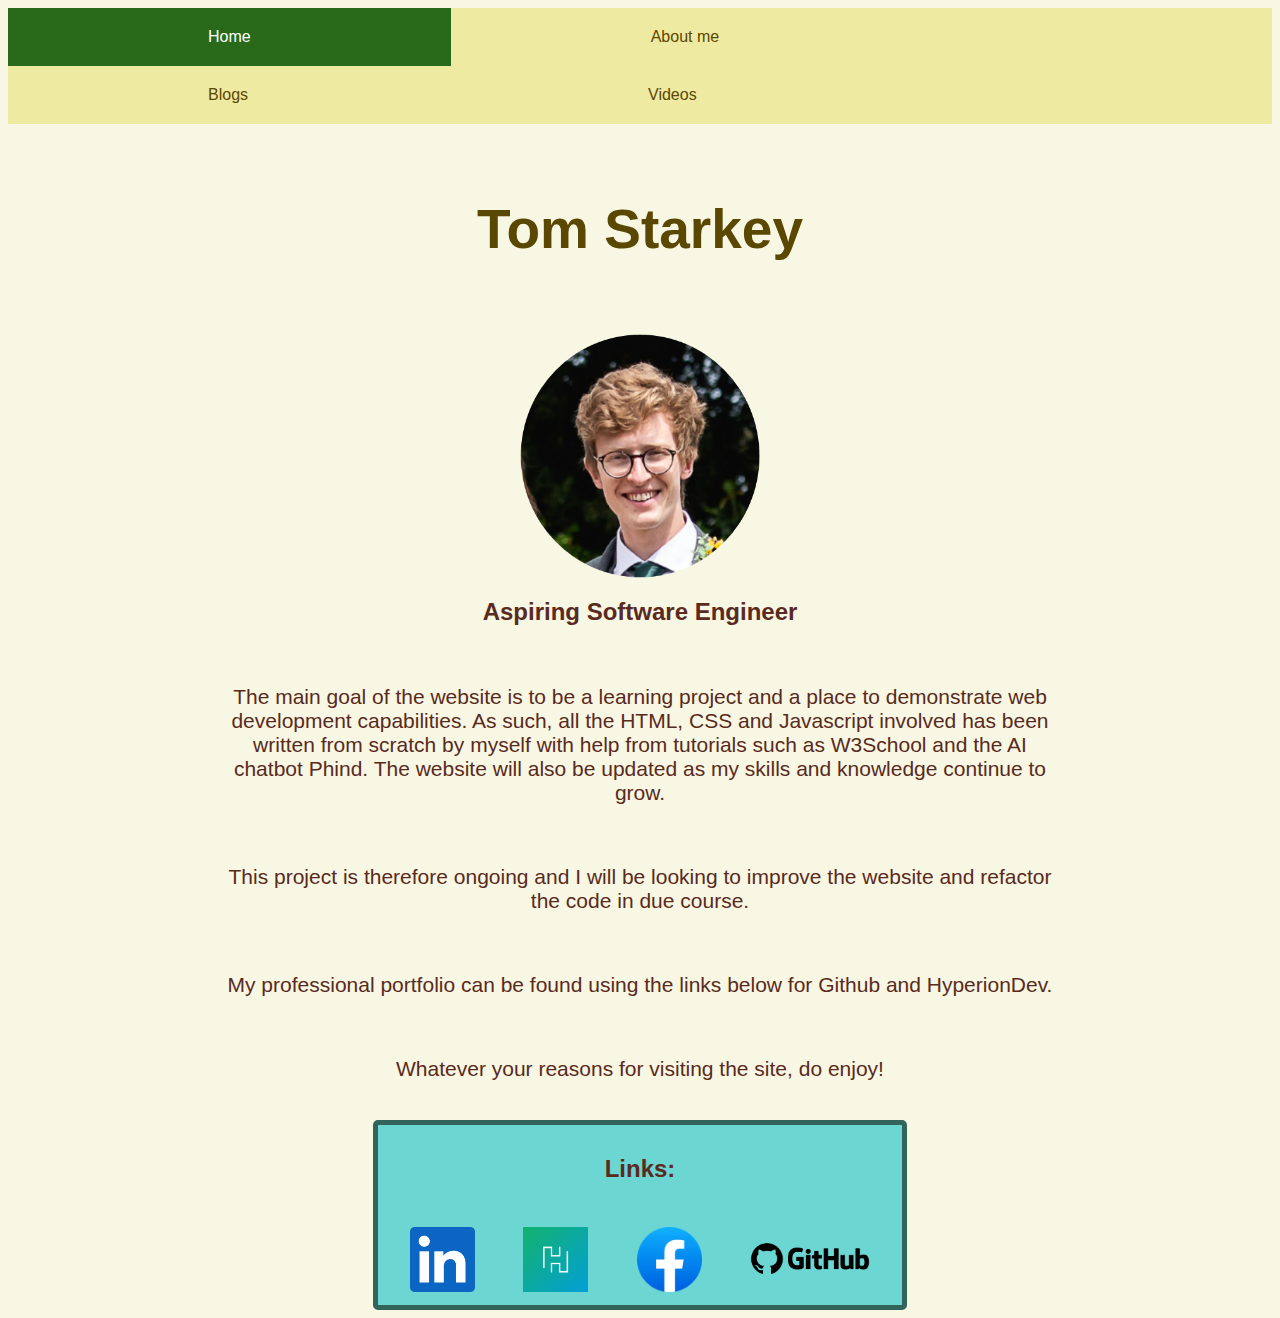
<file: index.html>
<!DOCTYPE html>
    <html lang="en">
        <head>
            <meta charset="UTF-8">
            <meta http-equiv="X-UA-Compatible" content="IE=edge">
            <meta name="viewport" content="width=device-width, initial-scale=1.0">
            <title>Tom Starkey</title>
            <link rel="stylesheet" href="style.css">
        </head>
        <body>
            
            <div class="nav">
                <ul>
                    <li><a href="index.html" class="active" >Home</a></li>
                    <li><a href="about_me.html" >About me</a></li>
                    <li><a href="blogs.html">Blogs</a></li>
                    <li><a href="videos.html">Videos</a></li>
                </ul>
            </div>
            <br>
            <br>
            <h1>Tom Starkey</h1>
            <center>
            <div class="about_me">
                <br>
                <br>
                <image src="tom head circle.png" alt = "Tom Starkey headshot" class="center" style="width: 240px;" >
                <h2>Aspiring Software Engineer</h2>
                <br>
                <div>
                    <p>The main goal of the website is to be a learning project and
                        a place to demonstrate web development capabilities. 
                        As such, all the HTML, CSS and Javascript involved has been written from scratch by myself
                        with help from tutorials such as W3School and the AI chatbot Phind. The website will also be updated
                        as my skills and knowledge continue to grow.</p>
                    <br>
                    <p>This project is therefore ongoing and I will be looking to improve the website and refactor the code in due course.</p>
                    <br>
                    <p>My professional portfolio can be found using the links below for Github and HyperionDev.
                    </p>
                    <br>
                    <p>Whatever your reasons for visiting the site, do enjoy!</p>
                </div>
                <br>
            </center>
            </div>
            <div class="links">
                <h2>Links:</h2>
                <a href="https://www.linkedin.com/in/tom-starkey-3850461b8/"><image src="LinkedIn_logo.png" class="logos"></a>
                <a href="https://www.hyperiondev.com/portfolio/148228/"><image src="Hyperiondev_logo.jpg" class="logos"></a>
                <a href="https://www.facebook.com/tom.starkey.733"><image src="facebook_logo.png" class="logos"></a>
                <a href="https://github.com/TomStarkey"><image src="github.png" class="logos" style = "width: 120px"></a>    
            </div>
        </body>
    </html>
</file>
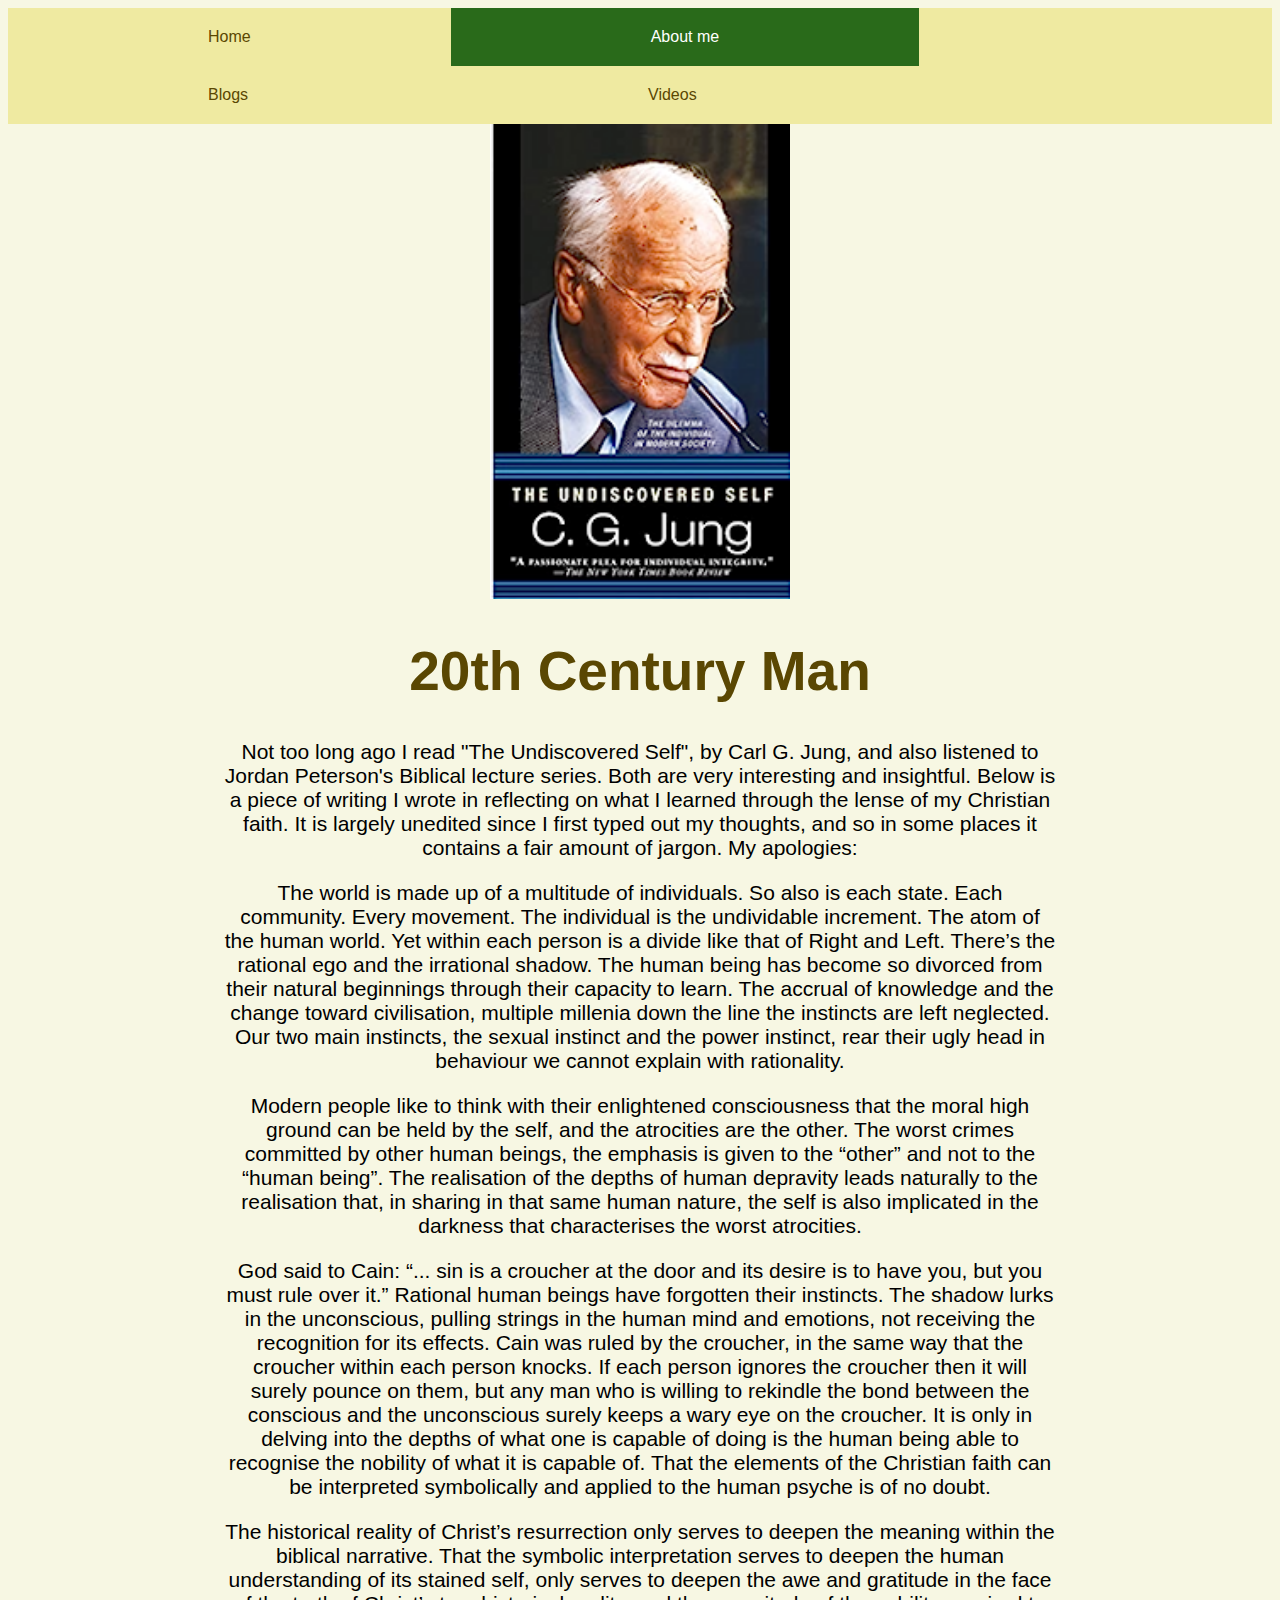
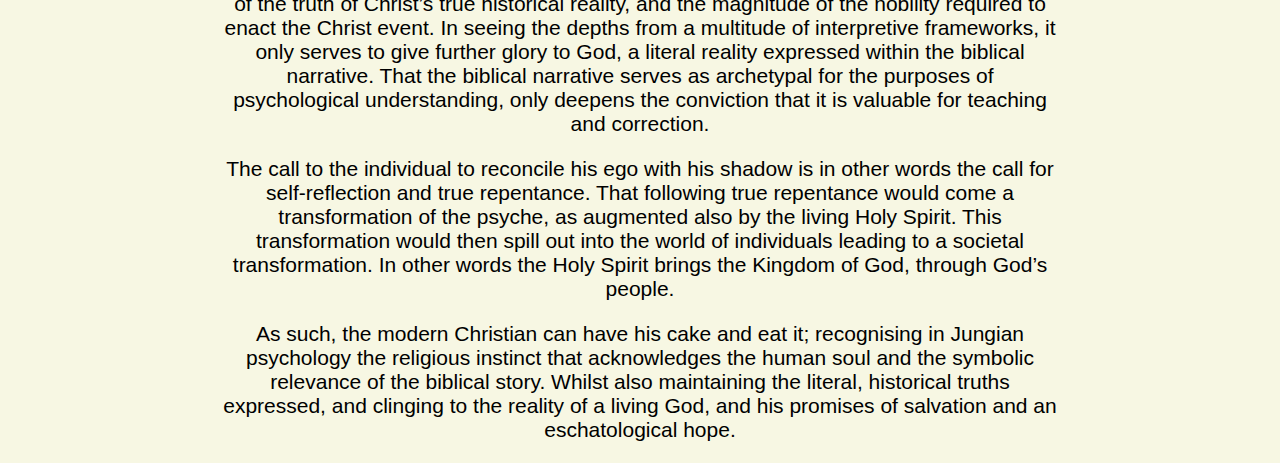
<file: 20th_century_man.html>
<!DOCTYPE html>
<html lang="en">
    <head>
        <link rel="stylesheet" href="style.css">
        <meta charset="UTF-8">
        <meta name="viewport" content="width=device-width, initial-scale=1.0">
        <title>20th Century Man</title>
    </head>
    <body>
        <div class="nav">
            <ul>
                <li><a href="home.html" >Home</a></li>
                <li><a href="about_me.html" class="active">About me</a></li>
                <li><a href="blogs.html">Blogs</a></li>
                <li><a href="videos.html">Videos</a></li>
            </ul>
        </div>
        <center>
            <img src="Undiscovered_Self.png" alt="The Undiscovered Self by Carl G. Jung" width="300px">
            <h1>20th Century Man</h1>
            <div>
                <p id="content">Not too long ago I read "The Undiscovered Self", by Carl G. Jung, 
                     and also listened to Jordan Peterson's Biblical lecture series. 
                     Both are very interesting and insightful. Below is a piece of writing I wrote
                    in reflecting on what I learned through the lense of my Christian faith. 
                    It is largely unedited since I first typed out my thoughts, and so in some places it
                    contains a fair amount of jargon. My apologies:</p>
                
                <p id="content">
                    The world is made up of a multitude of individuals. So also is each state. Each community. Every movement. The individual is the undividable increment. The atom of the human world. Yet within each person is a divide like that of Right and Left. There’s the rational ego and the irrational shadow. The human being has become so divorced from their natural beginnings through their capacity to learn. The accrual of knowledge and the change toward civilisation, multiple millenia down the line the instincts are left neglected. Our two main instincts, the sexual instinct and the power instinct, rear their ugly head in behaviour we cannot explain with rationality. 
                </p>
                <p id="content">Modern people like to think with their enlightened consciousness that the moral high ground can be held by the self, and the atrocities are the other. The worst crimes committed by other human beings, the emphasis is given to the “other” and not to the “human being”. The realisation of the depths of human depravity leads naturally to the realisation that, in sharing in that same human nature, the self is also implicated in the darkness that characterises the worst atrocities.</p>
                <p id="content">God said to Cain: “... sin is a croucher at the door and its desire is to have you, but you must rule over it.” Rational human beings have forgotten their instincts. The shadow lurks in the unconscious, pulling strings in the human mind and emotions, not receiving the recognition for its effects. Cain was ruled by the croucher, in the same way that the croucher within each person knocks. If each person ignores the croucher then it will surely pounce on them, but any man who is willing to rekindle the bond between the conscious and the unconscious surely keeps a wary eye on the croucher. It is only in delving into the depths of what one is capable of doing is the human being able to recognise the nobility of what it is capable of. That the elements of the Christian faith can be interpreted symbolically and applied to the human psyche is of no doubt. </p>
                <p id="content">The historical reality of Christ’s resurrection only serves to deepen the meaning within the biblical narrative. That the symbolic interpretation serves to deepen the human understanding of its stained self, only serves to deepen the awe and gratitude in the face of the truth of Christ’s true historical reality, and the magnitude of the nobility required to enact the Christ event. In seeing the depths from a multitude of interpretive frameworks, it only serves to give further glory to God, a literal reality expressed within the biblical narrative. That the biblical narrative serves as archetypal for the purposes of psychological understanding, only deepens the conviction that it is valuable for teaching and correction.</p>
                <p id="content">The call to the individual to reconcile his ego with his shadow is in other words the call for self-reflection and true repentance. That following true repentance would come a transformation of the psyche, as augmented also by the living Holy Spirit. This transformation would then spill out into the world of individuals leading to a societal transformation. In other words the Holy Spirit brings the Kingdom of God, through God’s people.</p>
                <p id="content">As such, the modern Christian can have his cake and eat it; recognising in Jungian psychology the religious instinct that acknowledges the human soul and the symbolic relevance of the biblical story. Whilst also maintaining the literal, historical truths expressed, and clinging to the reality of a living God, and his promises of salvation and an eschatological hope.</p>
            </div>
        </center>
    </body>
</html>
</file>
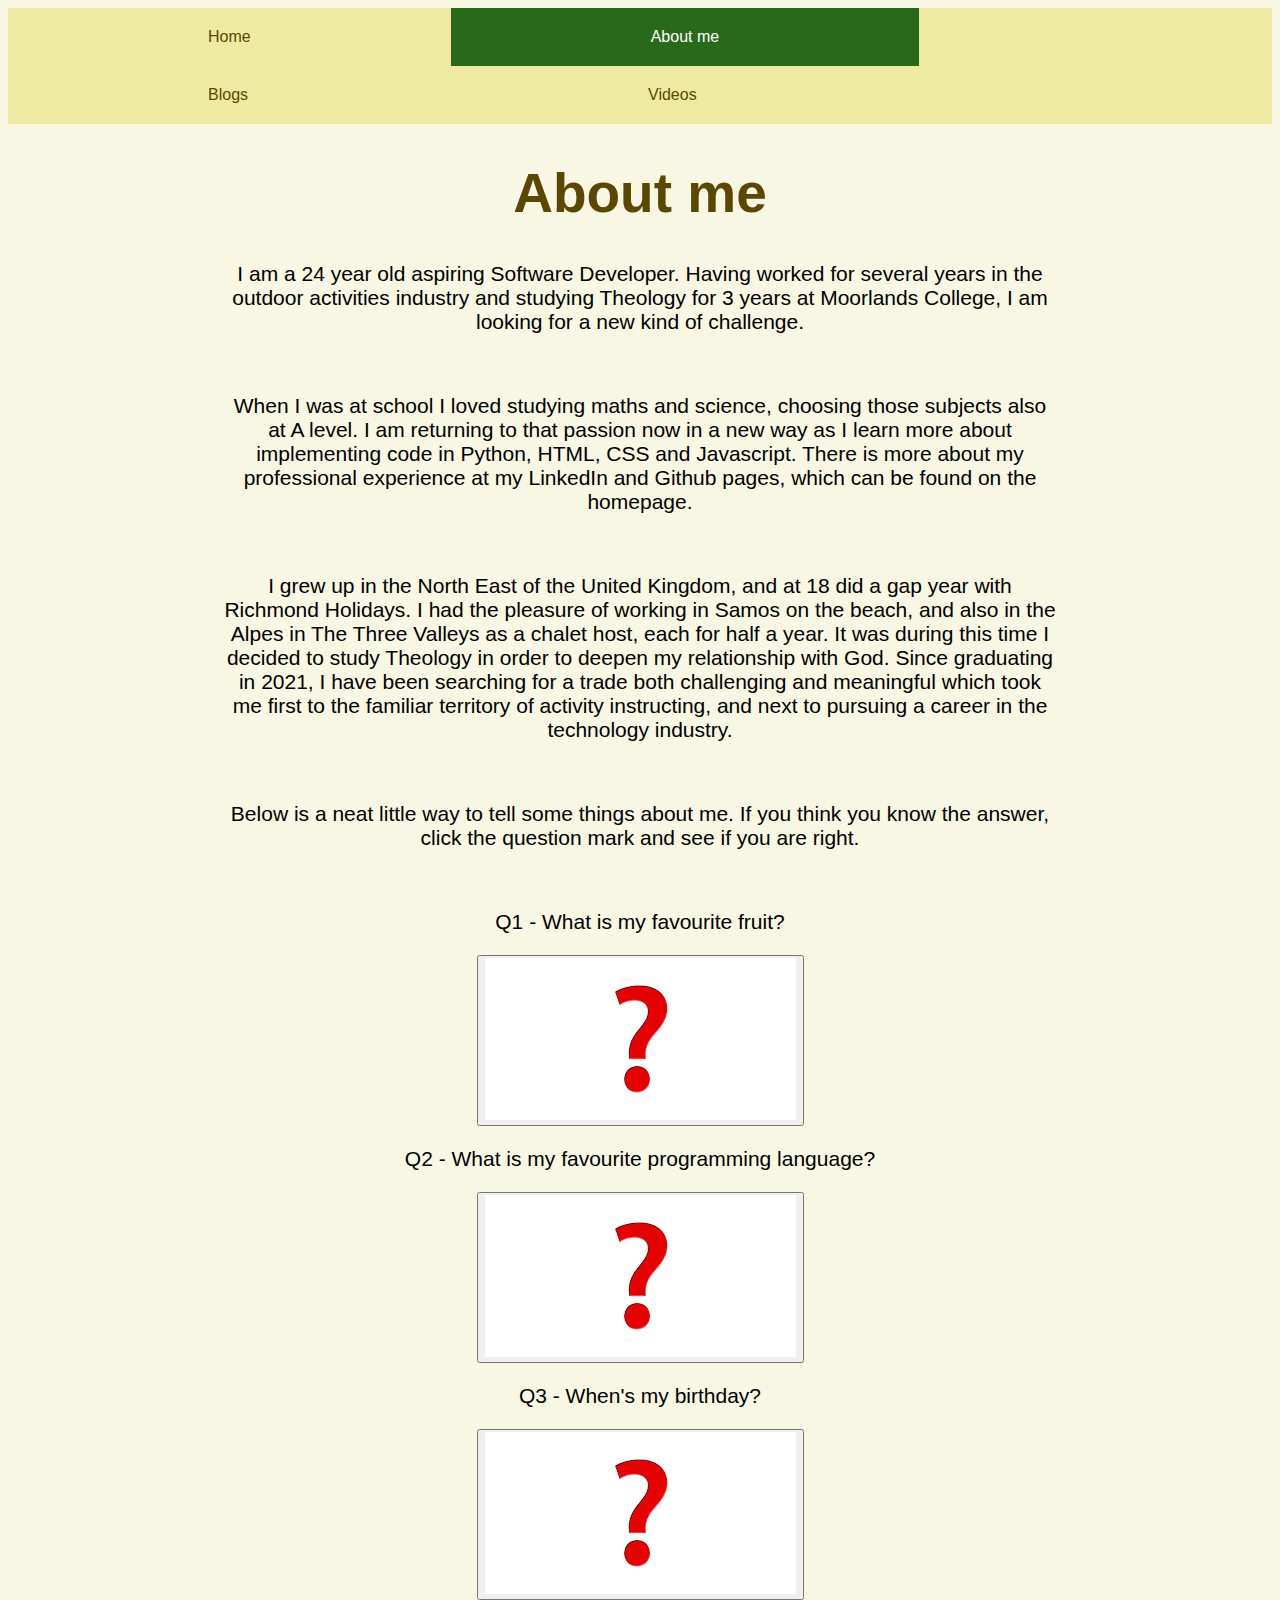
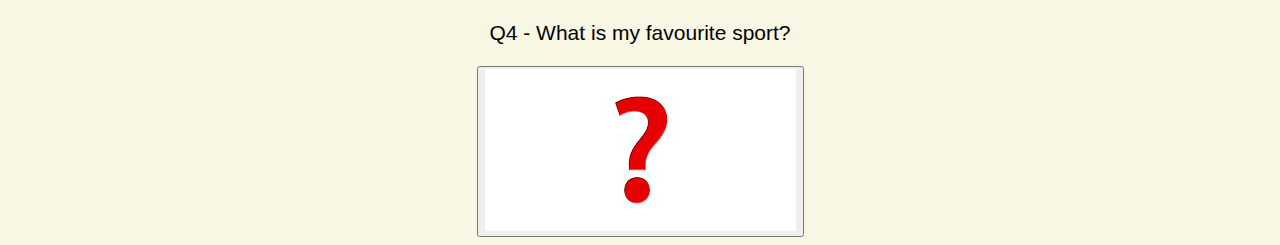
<file: about_me.html>
<!DOCTYPE html>
<html lang="en">
<head>
    <link rel="stylesheet" href="style.css">
    <meta charset="UTF-8">
    <meta http-equiv="X-UA-Compatible" content="IE=edge">
    <meta name="viewport" content="width=device-width, initial-scale=1.0">
    <title>About me</title>
</head>
<body>
    <div class="nav">
        <ul>
            <li><a href="index.html" >Home</a></li>
            <li><a href="about_me.html" class="active">About me</a></li>
            <li><a href="blogs.html">Blogs</a></li>
            <li><a href="videos.html">Videos</a></li>
        </ul>
    </div>
        <center>
            <h1 class="about">About me</h1>
            <p>I am a 24 year old aspiring Software Developer. 
                Having worked for several years in the outdoor activities industry 
                and studying Theology for 3 years at Moorlands College, I am looking for a new kind of challenge.</p>
            <br>
            <p>When I was at school I loved studying maths and science, choosing those subjects also at A level.
                I am returning to that passion now in a new way as I learn more about implementing code in Python, HTML, CSS and Javascript.
                There is more about my professional experience at my LinkedIn and Github pages, which can be found on the homepage.
            </p><br>
            <p>I grew up in the North East of the United Kingdom, and at 18 did a gap year with Richmond Holidays.
                I had the pleasure of working in Samos on the beach, and also in the Alpes in The Three Valleys as a chalet host, each for half a year.
                It was during this time I decided to study Theology in order to deepen my relationship with God.
                Since graduating in 2021, I have been searching for a trade both challenging and meaningful which 
                took me first to the familiar territory of activity instructing, and next to pursuing a 
                career in the technology industry.
            </p><br>
            <p>Below is a neat little way to tell some things about me. 
                If you think you know the answer, click the question mark and see if you are right.</p><br>
            
            <p>Q1 - What is my  favourite fruit?</p>
            
            <button onclick="reveal('question1','banana.png')" class="center pictures">
                <script src="switch.js"></script>
                <img id = "question1"  src="question_mark.png" alt="Image not loaded"></img>
            </button>

            <p>Q2 - What is my favourite programming language?</p>

            <button onclick="reveal('question2', 'python.png')" class="center pictures" >
                <img id = "question2" src="question_mark.png" alt="Image not loaded">
            </button>
            <p>Q3 - When's my birthday?</p>

            <button onclick="reveal('question3', '15th-december.jpg')" class="center pictures">
                <img id = "question3" src="question_mark.png" alt="Image not loaded">
            </button>
            <p>Q4 - What is my favourite sport?</p>

            <button onclick="reveal('question4', 'windsurfing.jpg')" class="center pictures">
                <img id = "question4" src="question_mark.png" alt="Image not loaded">
            </button>
        </center>
</body>
</html>
</file>
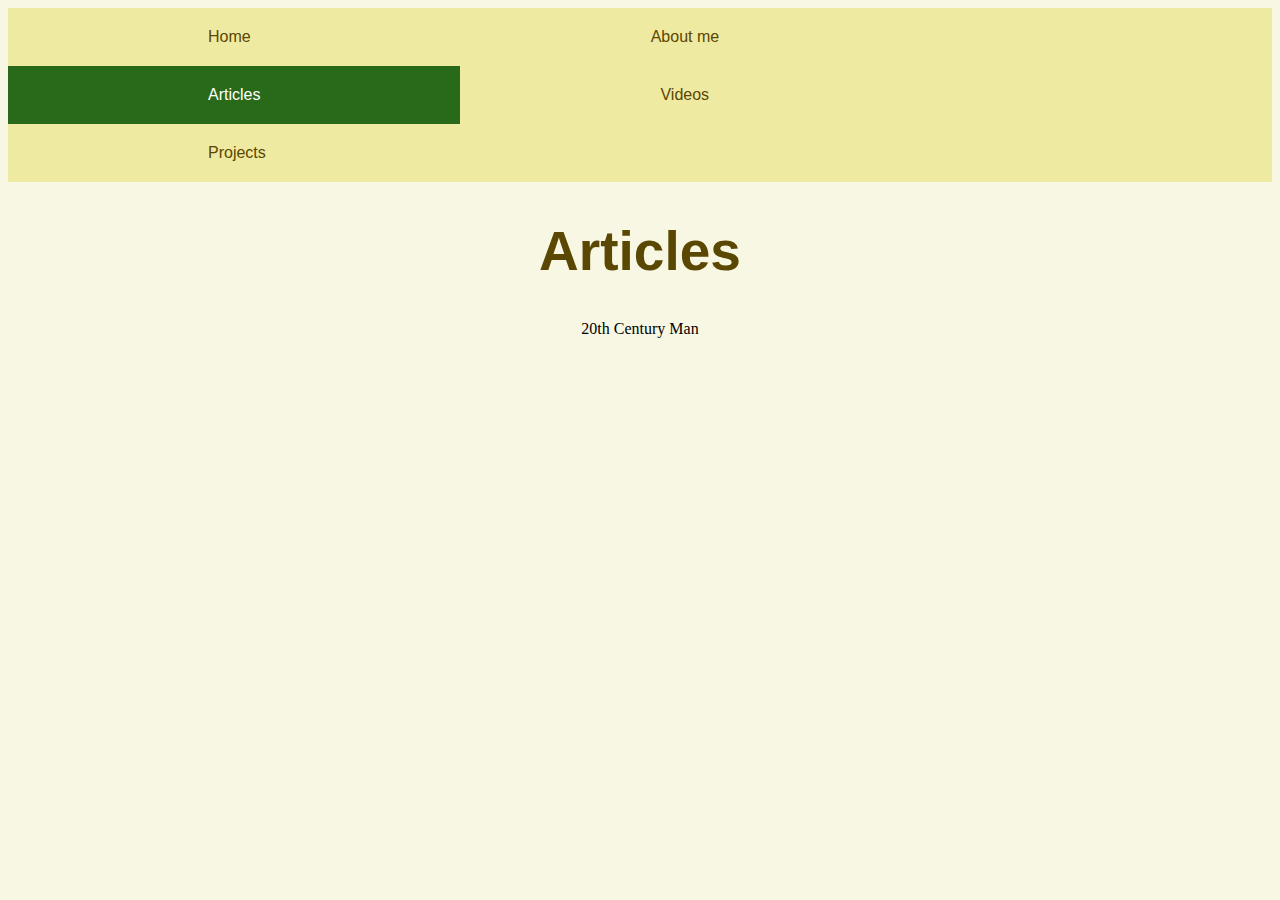
<file: articles.html>
<!DOCTYPE html>
<html lang="en">
<head>
    <meta charset="UTF-8">
    <meta name="viewport" content="width=device-width, initial-scale=1.0">
    <link rel="stylesheet" href="style.css">
    <title>Articles</title>
</head>
<body>
    <div class="nav">
        <ul>
            <li><a href="home.html" >Home</a></li>
            <li><a href="about_me.html" >About me</a></li>
            <li><a href="articles.html" class="active" >Articles</a></li>
            <li><a href="videos.html">Videos</a></li>
            <li><a href="">Projects</a></li>
        </ul>
    </div>
    <center>
        <h1>Articles</h1>
            <link rel="stylesheet" href="20th_century_man.html">20th Century Man</link>
    </center>
    
</body>
</html>
</file>
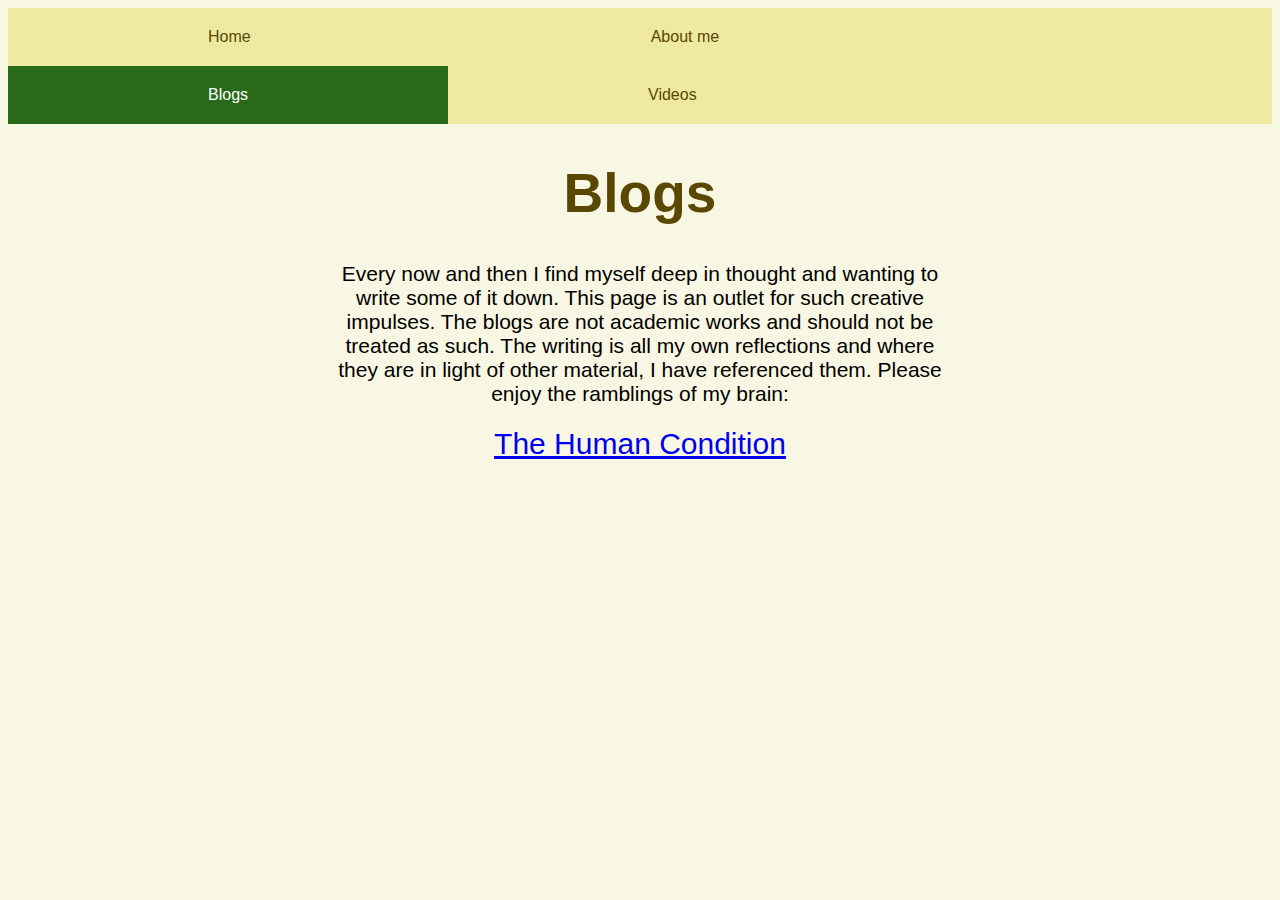
<file: blogs.html>
<!DOCTYPE html>
<html lang="en">
<head>
    <meta charset="UTF-8">
    <meta name="viewport" content="width=device-width, initial-scale=1.0">
    <link rel="stylesheet" href="style.css">
    <title>Articles</title>
</head>
<body>
    <div class="nav">
        <ul>
            <li><a href="index.html" >Home</a></li>
            <li><a href="about_me.html" >About me</a></li>
            <li><a href="blogs.html" class="active" >Blogs</a></li>
            <li><a href="videos.html">Videos</a></li>
        </ul>
    </div>
    <center>
        <h1>Blogs</h1>
        <p class="center">Every now and then I find myself deep in thought and wanting to write some of it down. This page is an outlet for such creative impulses. The blogs are not academic works and should not be treated as such. The writing is all my own reflections and where they are in light of other material, I have referenced them. Please enjoy the ramblings of my brain:</p>
            <a href="the_human_condition.html" class="blogs">The Human Condition</a>
    </center>
    
</body>
</html>
</file>
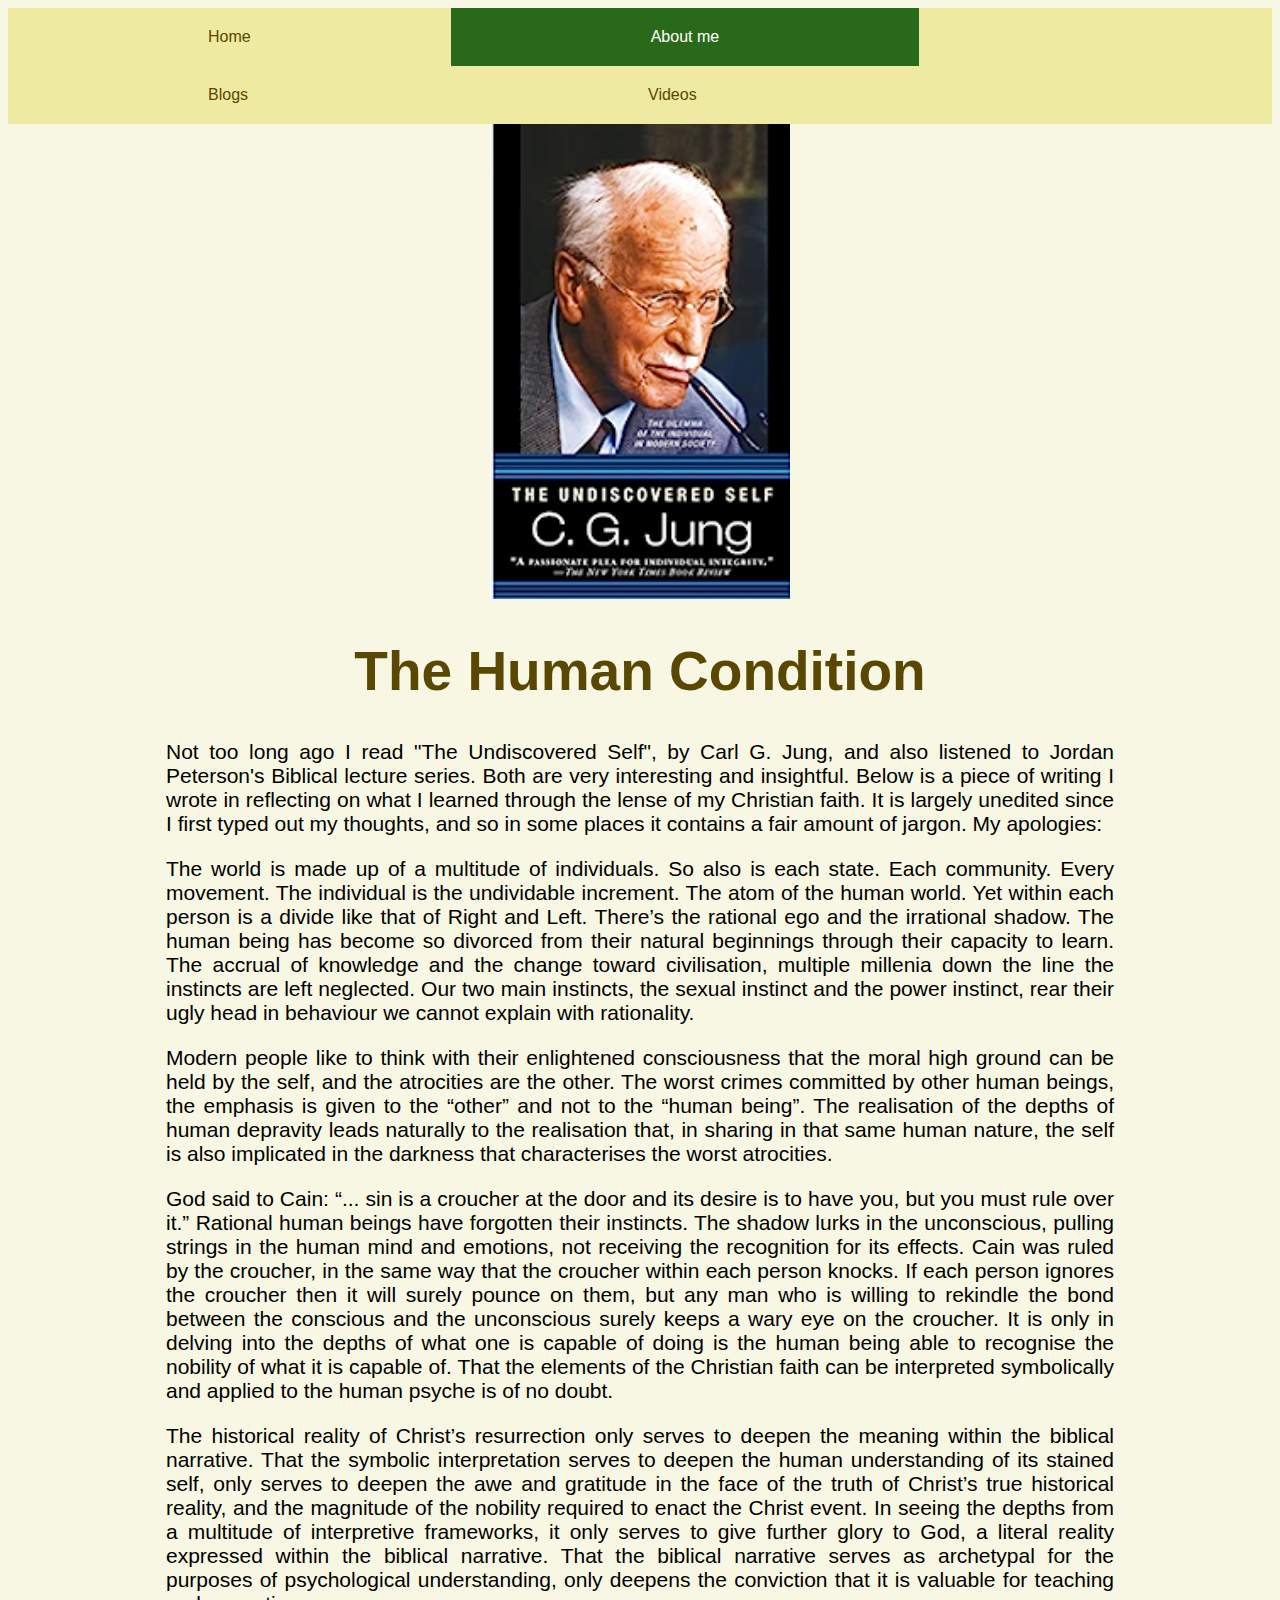
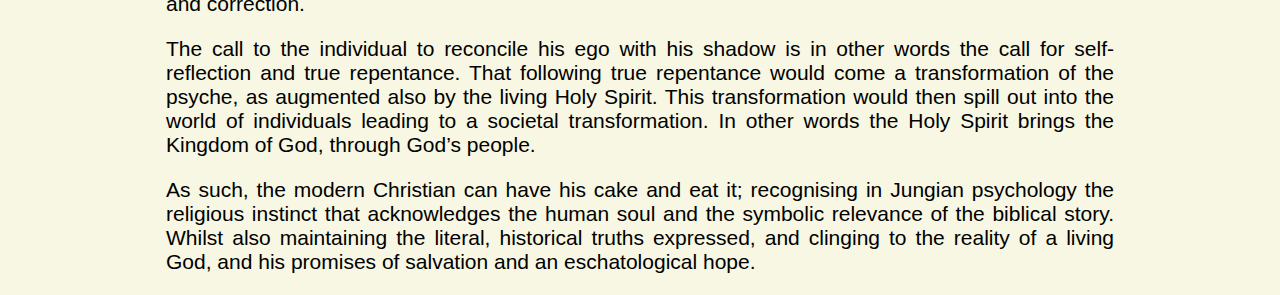
<file: the_human_condition.html>
<!DOCTYPE html>
<html lang="en">
    <head>
        <link rel="stylesheet" href="style.css">
        <meta charset="UTF-8">
        <meta name="viewport" content="width=device-width, initial-scale=1.0">
        <title>The Human Condition</title>
    </head>
    <body>
        <div class="nav">
            <ul>
                <li><a href="index.html" >Home</a></li>
                <li><a href="about_me.html" class="active">About me</a></li>
                <li><a href="blogs.html">Blogs</a></li>
                <li><a href="videos.html">Videos</a></li>
            </ul>
        </div>
        <center>
            <img src="Undiscovered_Self.png" alt="The Undiscovered Self by Carl G. Jung" width="300px">
            <h1>The Human Condition</h1>
            <div>
                <p class="content">Not too long ago I read "The Undiscovered Self", by Carl G. Jung, 
                     and also listened to Jordan Peterson's Biblical lecture series. 
                     Both are very interesting and insightful. Below is a piece of writing I wrote
                    in reflecting on what I learned through the lense of my Christian faith. 
                    It is largely unedited since I first typed out my thoughts, and so in some places it
                    contains a fair amount of jargon. My apologies:</p>
                
                <p class="content">
                    The world is made up of a multitude of individuals. So also is each state. Each community. Every movement. The individual is the undividable increment. The atom of the human world. Yet within each person is a divide like that of Right and Left. There’s the rational ego and the irrational shadow. The human being has become so divorced from their natural beginnings through their capacity to learn. The accrual of knowledge and the change toward civilisation, multiple millenia down the line the instincts are left neglected. Our two main instincts, the sexual instinct and the power instinct, rear their ugly head in behaviour we cannot explain with rationality. 
                </p>
                <p class="content">Modern people like to think with their enlightened consciousness that the moral high ground can be held by the self, and the atrocities are the other. The worst crimes committed by other human beings, the emphasis is given to the “other” and not to the “human being”. The realisation of the depths of human depravity leads naturally to the realisation that, in sharing in that same human nature, the self is also implicated in the darkness that characterises the worst atrocities.</p>
                <p class="content">God said to Cain: “... sin is a croucher at the door and its desire is to have you, but you must rule over it.” Rational human beings have forgotten their instincts. The shadow lurks in the unconscious, pulling strings in the human mind and emotions, not receiving the recognition for its effects. Cain was ruled by the croucher, in the same way that the croucher within each person knocks. If each person ignores the croucher then it will surely pounce on them, but any man who is willing to rekindle the bond between the conscious and the unconscious surely keeps a wary eye on the croucher. It is only in delving into the depths of what one is capable of doing is the human being able to recognise the nobility of what it is capable of. That the elements of the Christian faith can be interpreted symbolically and applied to the human psyche is of no doubt. </p>
                <p class="content">The historical reality of Christ’s resurrection only serves to deepen the meaning within the biblical narrative. That the symbolic interpretation serves to deepen the human understanding of its stained self, only serves to deepen the awe and gratitude in the face of the truth of Christ’s true historical reality, and the magnitude of the nobility required to enact the Christ event. In seeing the depths from a multitude of interpretive frameworks, it only serves to give further glory to God, a literal reality expressed within the biblical narrative. That the biblical narrative serves as archetypal for the purposes of psychological understanding, only deepens the conviction that it is valuable for teaching and correction.</p>
                <p class="content">The call to the individual to reconcile his ego with his shadow is in other words the call for self-reflection and true repentance. That following true repentance would come a transformation of the psyche, as augmented also by the living Holy Spirit. This transformation would then spill out into the world of individuals leading to a societal transformation. In other words the Holy Spirit brings the Kingdom of God, through God’s people.</p>
                <p class="content">As such, the modern Christian can have his cake and eat it; recognising in Jungian psychology the religious instinct that acknowledges the human soul and the symbolic relevance of the biblical story. Whilst also maintaining the literal, historical truths expressed, and clinging to the reality of a living God, and his promises of salvation and an eschatological hope.</p>
            </div>
        </center>
    </body>
</html>
</file>
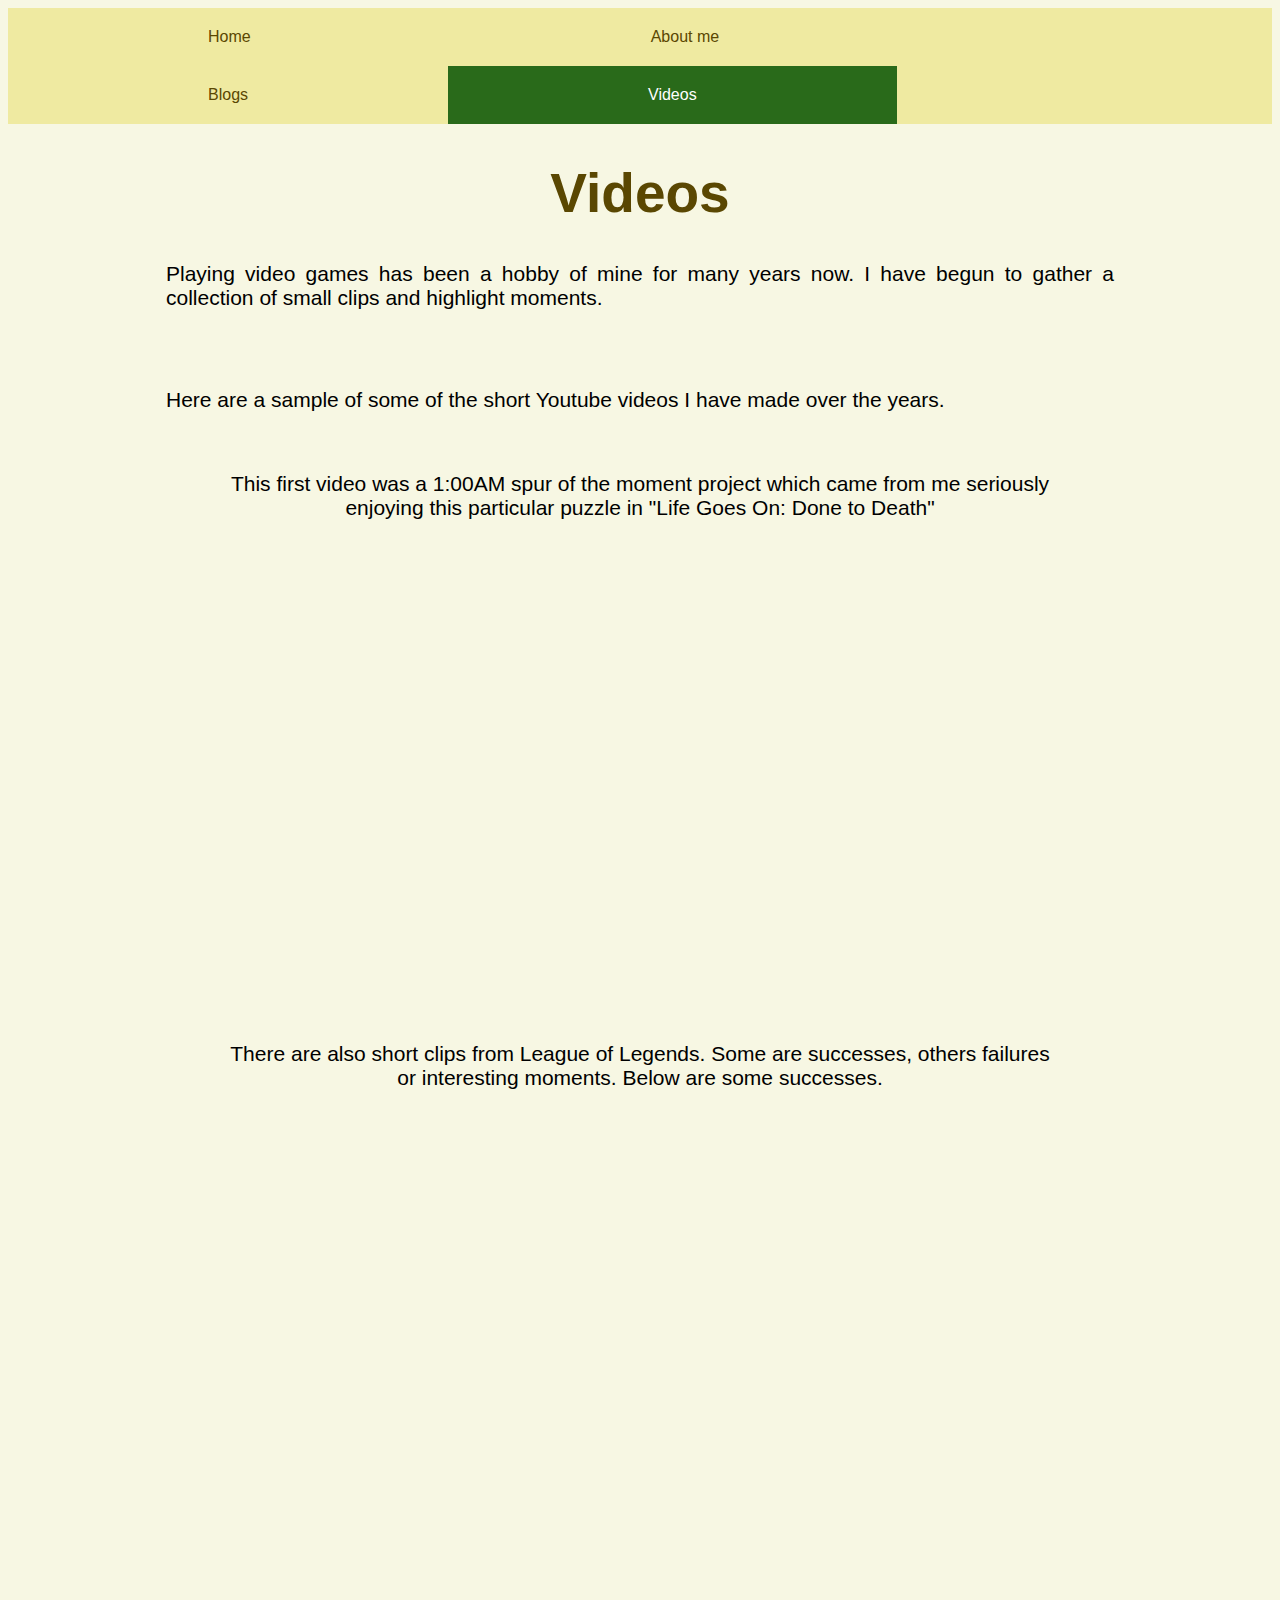
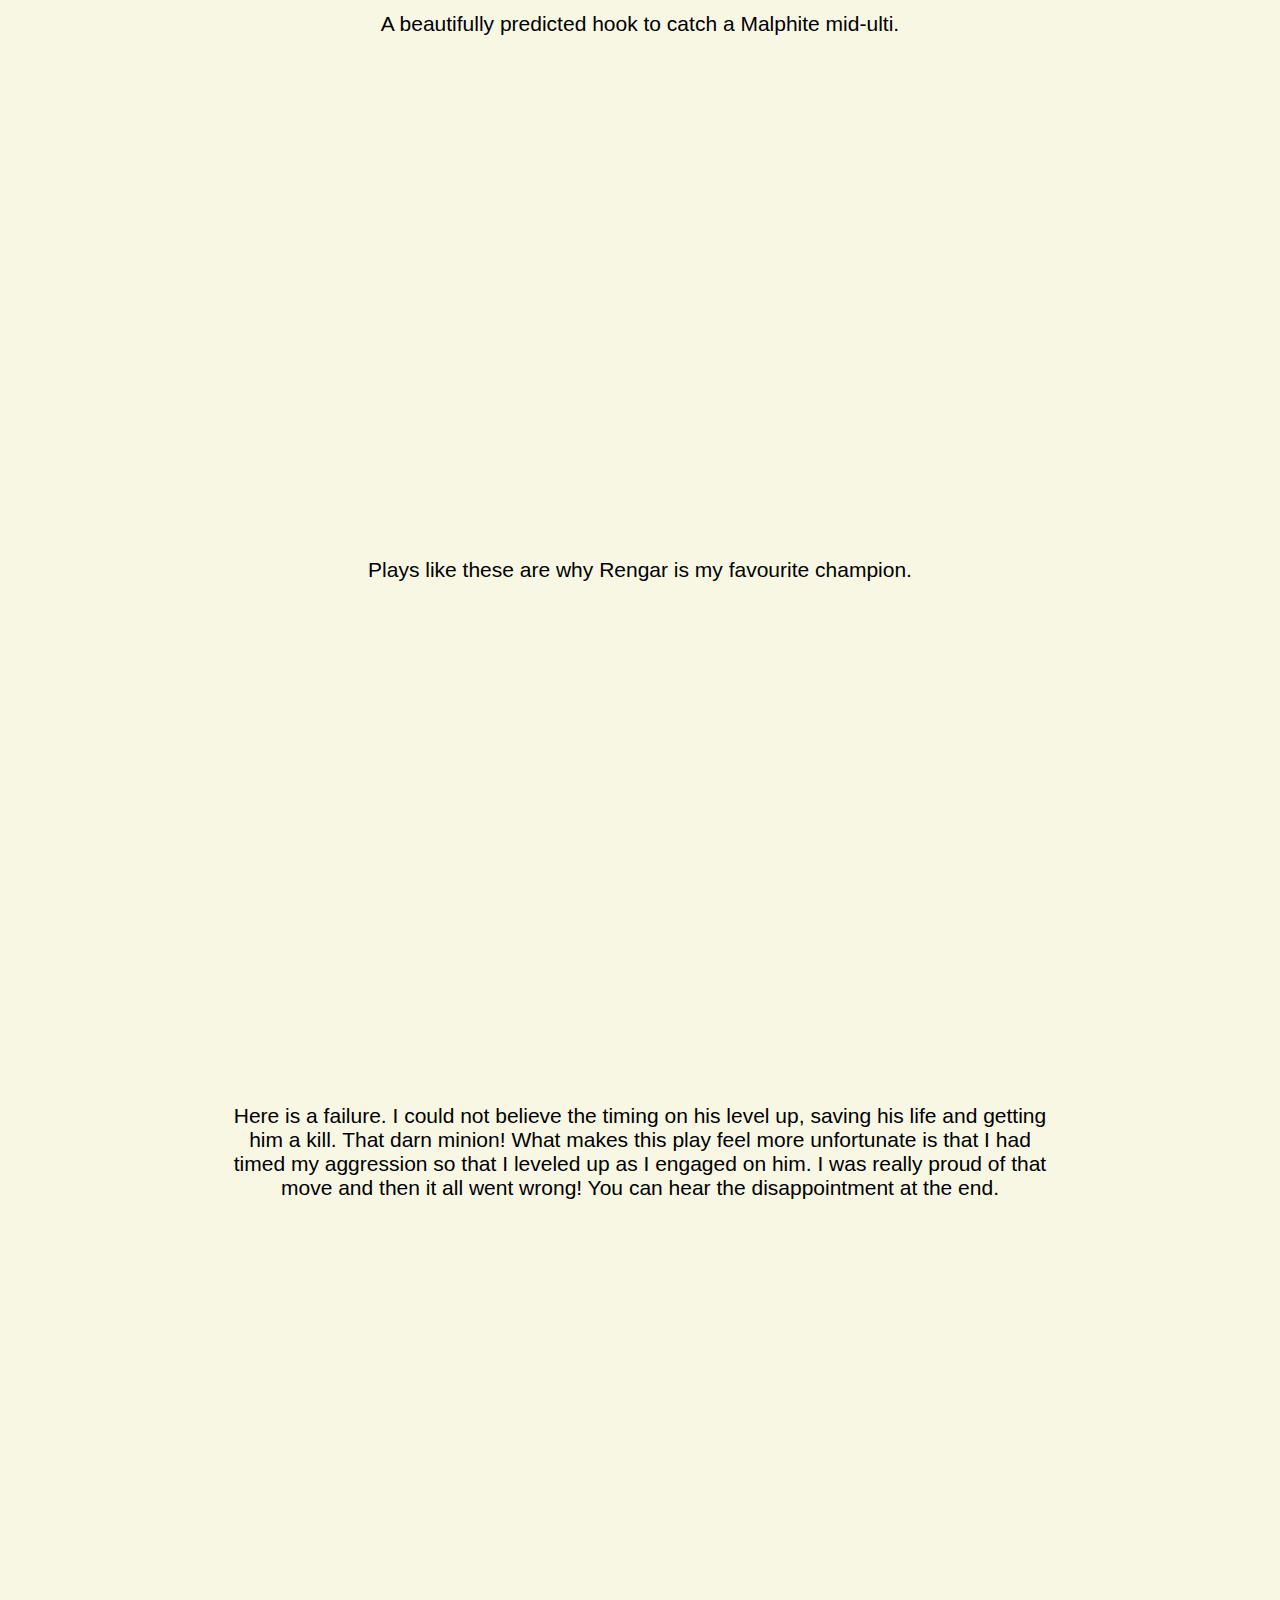
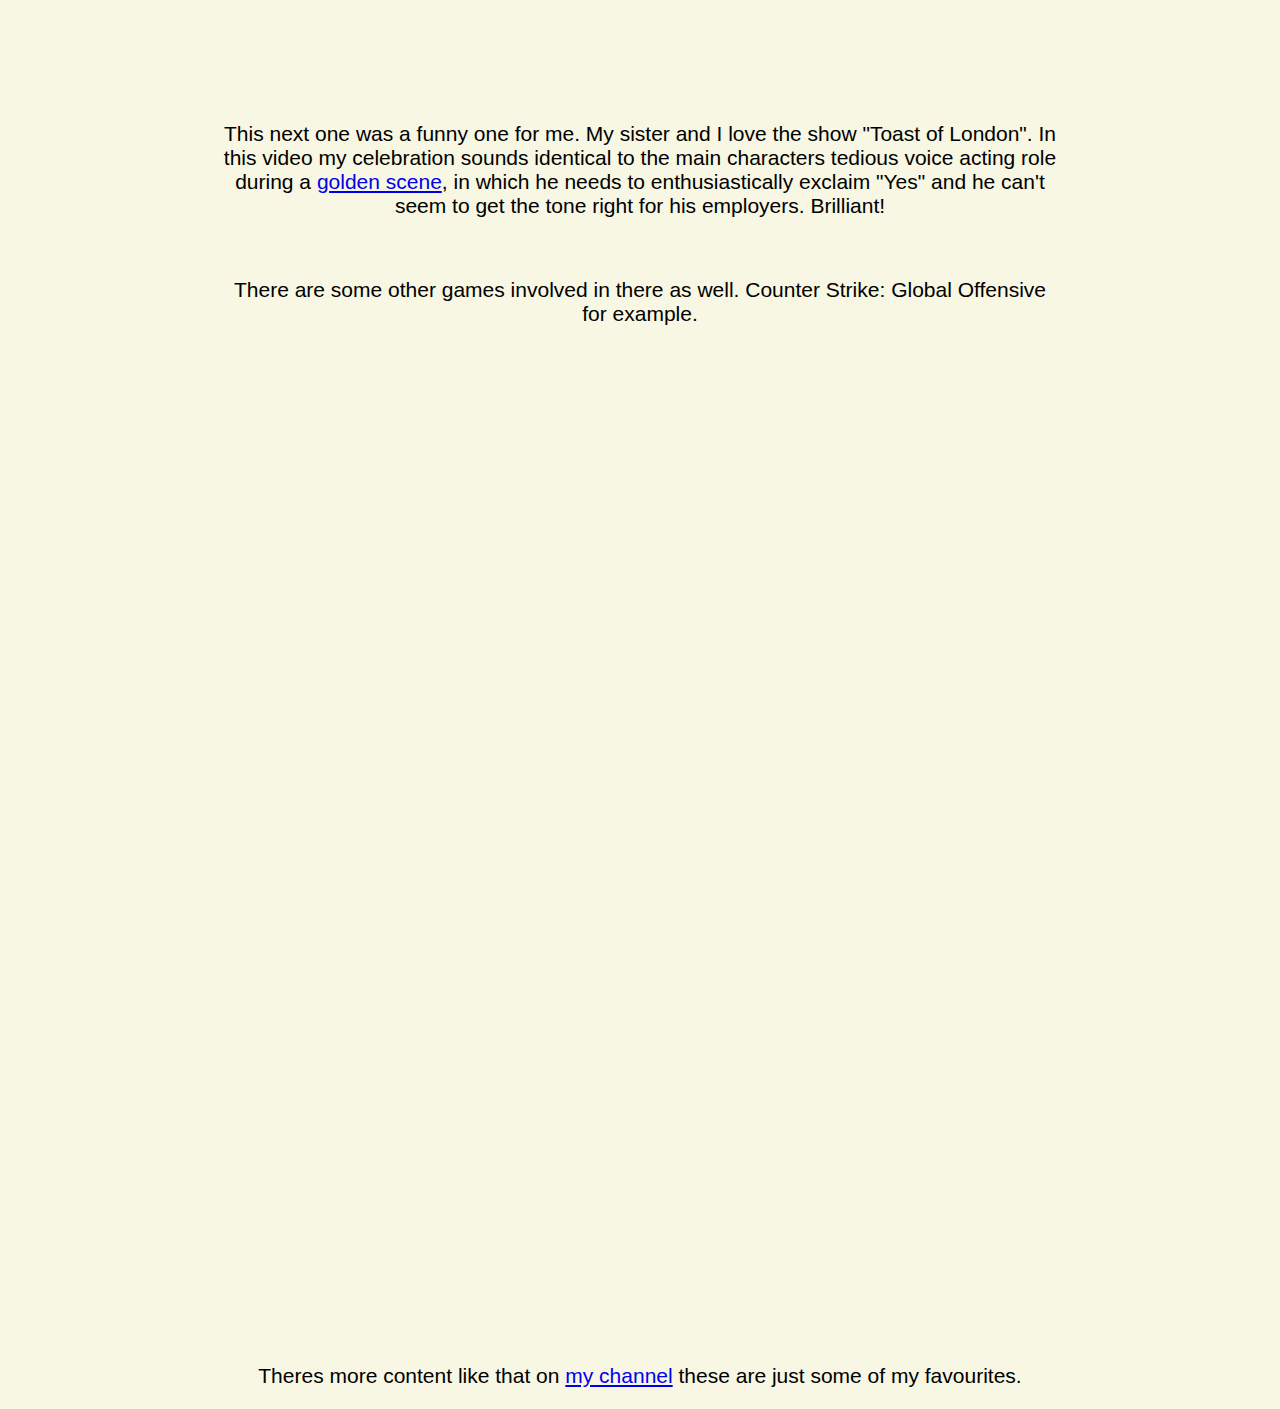
<file: videos.html>
<!DOCTYPE html>
<html lang="en">
<head>
    <meta charset="UTF-8">
    <meta name="viewport" content="width=device-width, initial-scale=1.0">
    <link rel="stylesheet" href="style.css">
    <title>Videos</title>
</head>
<body>
    <div class="nav">
        <ul>
            <li><a href="index.html" >Home</a></li>
            <li><a href="about_me.html" >About me</a></li>
            <li><a href="blogs.html">Blogs</a></li>
            <li><a href="videos.html" class="active" >Videos</a></li>
        </ul>
    </div>
    <center>
    <h1>Videos</h1>
        <p class="content">Playing video games has been a hobby of mine for many years now. I have begun to gather a collection of small clips and highlight moments.</p><br><br>
        <p class="content">Here are a sample of some of the short Youtube videos I have made over the years.</p>
        <br>
        <p>This first video was a 1:00AM spur of the moment project which came from me seriously enjoying this particular puzzle in "Life Goes On: Done to Death" </p>
        <iframe class="videos center" src="https://www.youtube.com/embed/VCdbRZrHuEc" title="Time to show the world that I am an intellectual" frameborder="0" allow="accelerometer; autoplay; clipboard-write; encrypted-media; gyroscope; picture-in-picture; web-share" allowfullscreen></iframe>
        <p>There are also short clips from League of Legends. Some are successes, others failures or interesting moments. Below are some successes.</p>
        <iframe class="videos center" src="https://www.youtube.com/embed/5OLlpDMXgR8" title="Where do you think you&#39;re going" frameborder="0" allow="accelerometer; autoplay; clipboard-write; encrypted-media; gyroscope; picture-in-picture; web-share" allowfullscreen></iframe>
        <p>A beautifully predicted hook to catch a Malphite mid-ulti.</p>
        <iframe class="videos center" src="https://www.youtube.com/embed/YbQbBGUGb2A" title="One bouncy boi" frameborder="0" allow="accelerometer; autoplay; clipboard-write; encrypted-media; gyroscope; picture-in-picture; web-share" allowfullscreen></iframe>
        <p>Plays like these are why Rengar is my favourite champion.</p>
        <iframe class="videos center" src="https://www.youtube.com/embed/ftNI4N_u3Ko" title="Such a shame...." frameborder="0" allow="accelerometer; autoplay; clipboard-write; encrypted-media; gyroscope; picture-in-picture; web-share" allowfullscreen></iframe>
        <p>Here is a failure. I could not believe the timing on his level up, saving his life and getting him a kill. That darn minion! What makes this play feel more unfortunate is that I had timed my aggression so that I leveled up as I engaged on him. I was really proud of that move and then it all went wrong! You can hear the disappointment at the end.</p>
        <iframe class="videos center" src="https://www.youtube.com/embed/lo_qPlnnijc" title="Toasty Jayce" frameborder="0" allow="accelerometer; autoplay; clipboard-write; encrypted-media; gyroscope; picture-in-picture; web-share" allowfullscreen></iframe>
        <p>This next one was a funny one for me. My sister and I love the show "Toast of London". In this video my celebration sounds identical to the main characters tedious voice acting role during a <a href="https://www.youtube.com/watch?v=0bYY8m1Lb2I&t=8s">golden scene</a>, in which he needs to enthusiastically exclaim "Yes" and he can't seem to get the tone right for his employers. Brilliant!</p>
        <br>
        <p>There are some other games involved in there as well. Counter Strike: Global Offensive for example.</p>
        <iframe class="videos center" src="https://www.youtube.com/embed/P3UtykXZqZU" title="There he is!" frameborder="0" allow="accelerometer; autoplay; clipboard-write; encrypted-media; gyroscope; picture-in-picture; web-share" allowfullscreen></iframe>
        <br>
        <iframe class="videos center" src="https://www.youtube.com/embed/AYTjqwWBQ8U" title="Spray and pray" frameborder="0" allow="accelerometer; autoplay; clipboard-write; encrypted-media; gyroscope; picture-in-picture; web-share" allowfullscreen></iframe>
        <br>
        <p>Theres more content like that on <a href="https://www.youtube.com/@TomboStarkey/videos">my channel</a> these are just some of my favourites.</p>
    </center>
    </body>
</html>
</file>
<file: style.css>
h1 {
    text-align: center;
    font-family: 'Franklin Gothic Medium', 'Arial Narrow', Arial, sans-serif;
    font-size: 55px;
    color: rgb(90, 71, 2);
}

p {
  height: fit-content;
  font-size: 21px;
  text-align: center;
  font-family: 'Franklin Gothic Medium', 'Arial Narrow', Arial, sans-serif;
  width: 66%;
}

h2 {
    text-align: center;
}
.center {
    display: block;
    margin-left: auto;
    margin-right: auto;
    width: 50%;
  }

.about_me {
    color: rgba(90, 42, 32);
    font-family: 'Franklin Gothic Medium', 'Arial Narrow', Arial, sans-serif;
}

.links
{
    color: rgb(90, 42, 32);
    font-family: 'Franklin Gothic Medium', 'Arial Narrow', Arial, sans-serif, Tahoma, Geneva, Verdana, sans-serif;
    height: 160px;
    width: fit-content;
    padding: 10px;
    margin-left: auto;
    margin-right: auto;
    border:5px solid rgb(50, 100, 90);
    border-radius: 5px; ;
    background-color: rgba(73, 205, 205, 0.804);
}

.logos
{
   width:65px;
   margin: 22px;
}

body {
    background-color: rgba(245, 245, 220, 0.795);
}

.nav ul {
    list-style-type: none;
    margin: 0;
    padding: 0;
    overflow: hidden;
    background-color: #efeaa1;
    position: sticky;
  }
  
.nav li {
    float: left;
  }
  
.nav li a {
    display: block;
    color: rgb(90, 71, 2);
    text-align: center;
    padding: 20px 200px;
    text-decoration: none;
    font-family: 'Franklin Gothic Medium', 'Arial Narrow', Arial, sans-serif;
  }
  
.nav li a:hover {
    background-color: rgb(41, 106, 26);
    color: rgb(223, 159, 74);
  }

.nav li a.active {
    background-color: rgb(41, 106, 26);
    color: rgb(255, 255, 255);
}

.content{
  text-align: justify;
  width: 75%;
}
.pictures {
  width:fit-content;
}
.blogs {
  font-size: 30px;
  font-family: 'Franklin Gothic Medium', 'Arial Narrow', Arial, sans-serif;
}

.videos {
  width: 640px;
  height: 480px;
}
</file>
